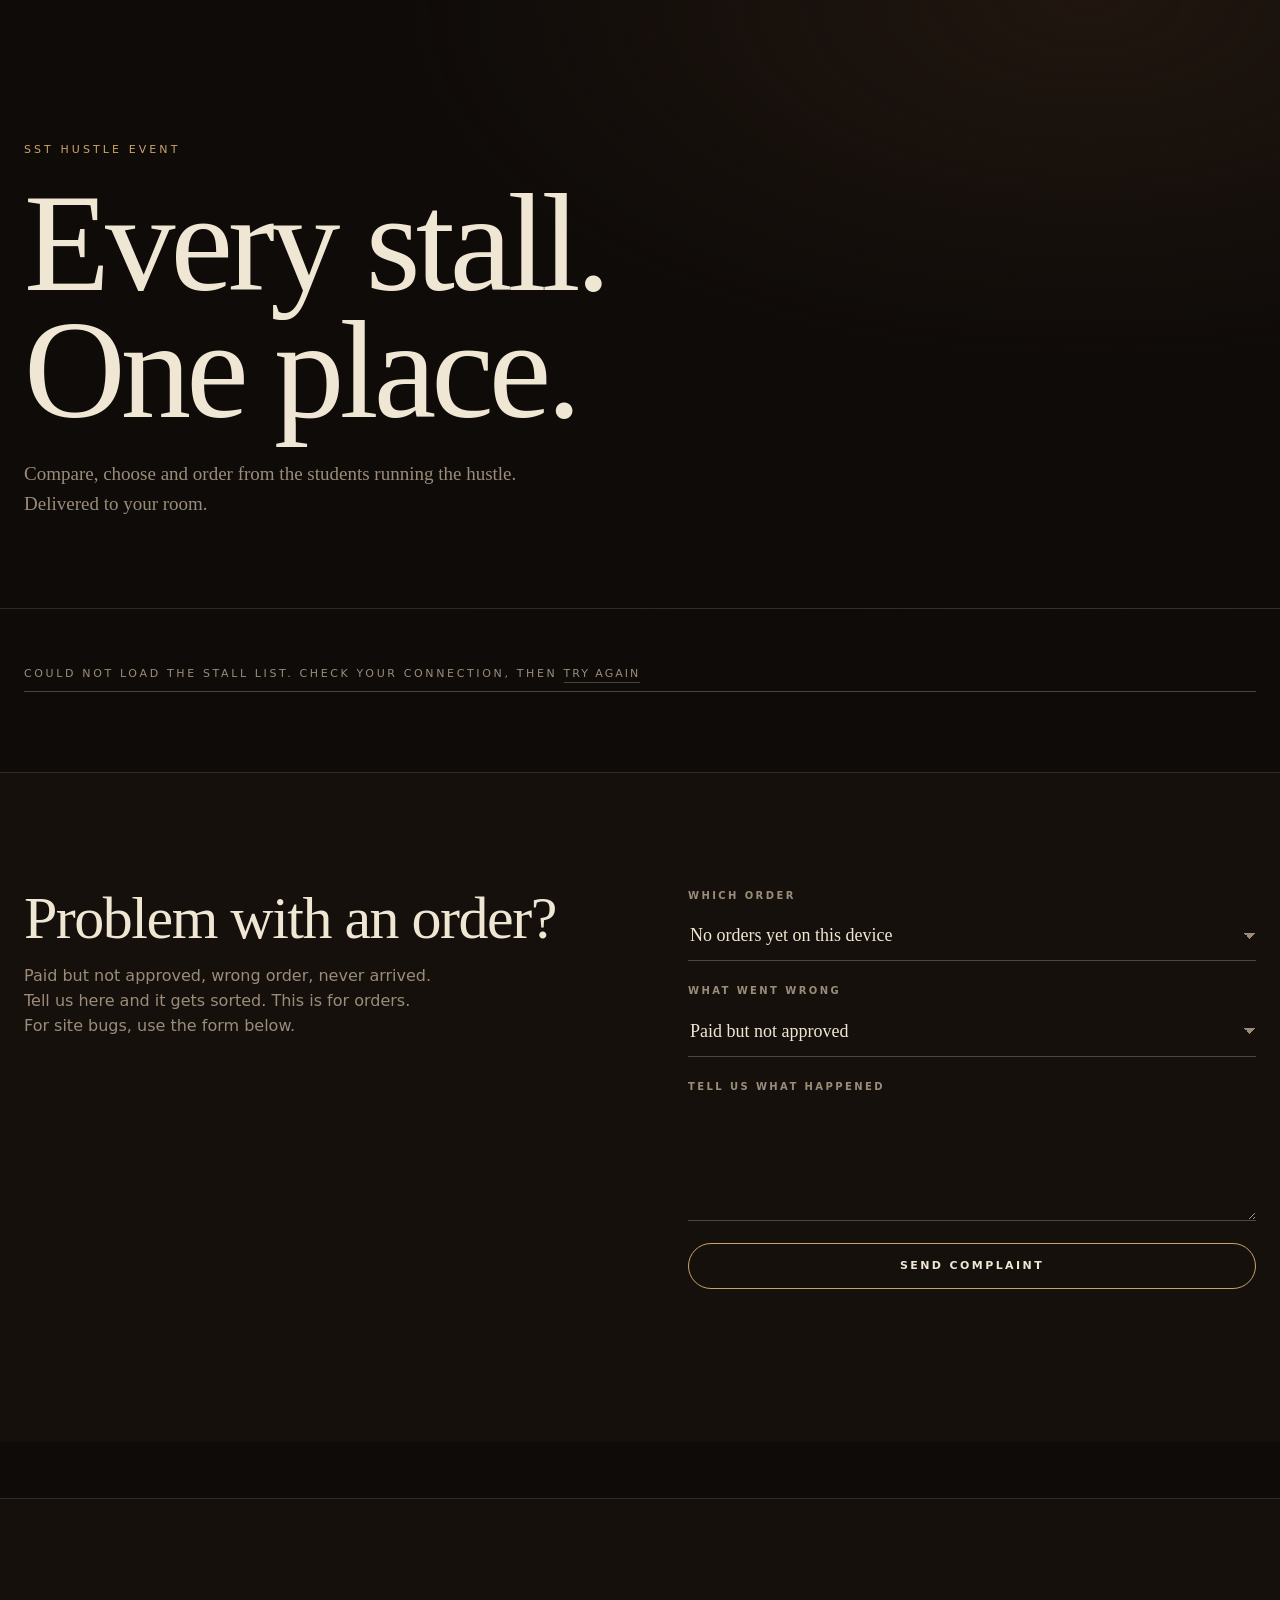
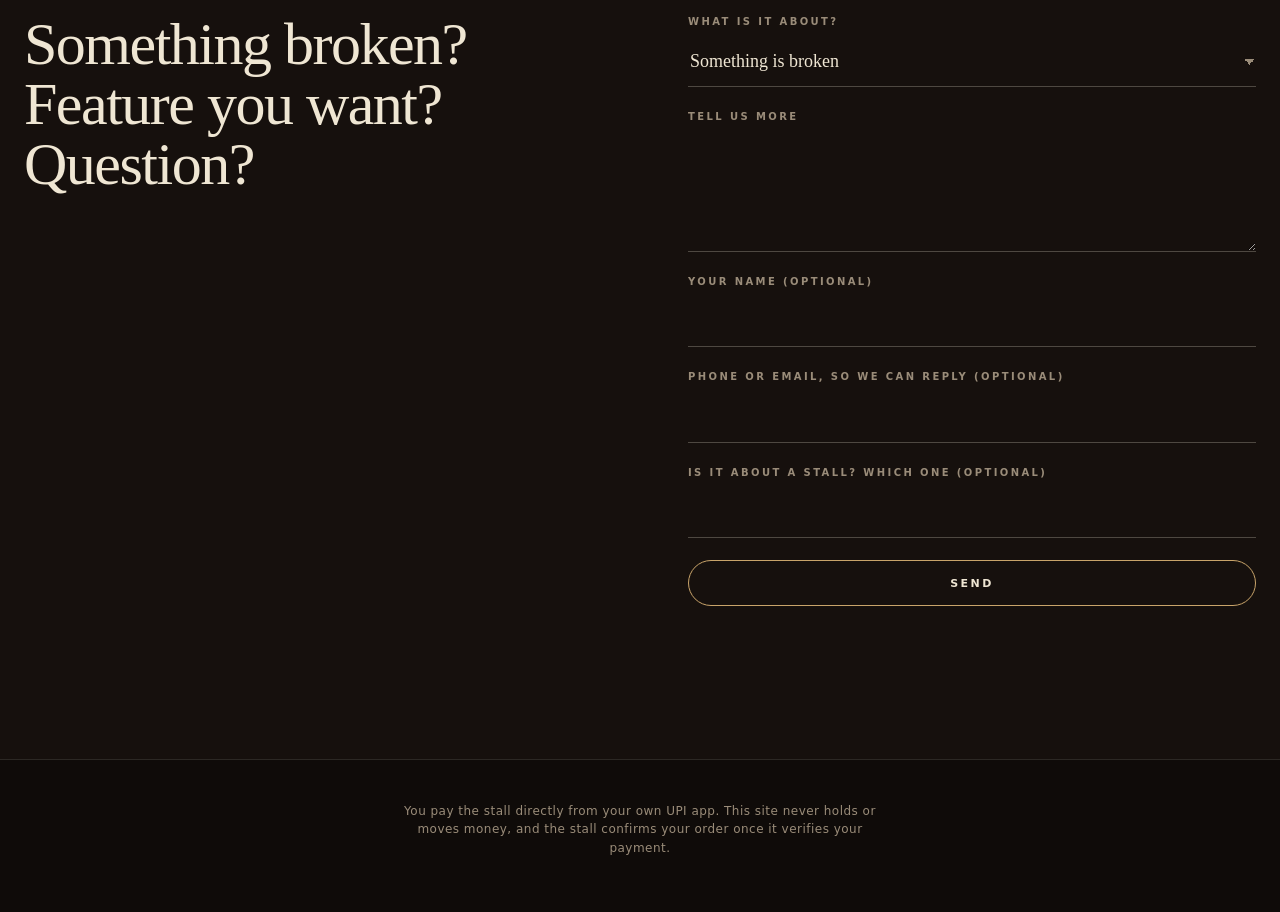
<file: index.html>
<!DOCTYPE html>
<html lang="en">
<head>
  <meta charset="UTF-8">
  <meta name="viewport" content="width=device-width, initial-scale=1.0">
  <meta http-equiv="Content-Security-Policy" content="default-src 'none'; script-src 'self'; style-src 'self'; img-src data:; connect-src 'self' https://script.google.com https://script.googleusercontent.com; base-uri 'none'; form-action 'self'">
  <meta name="color-scheme" content="dark">
  <meta name="theme-color" content="#15100e">
  <meta name="referrer" content="no-referrer">
  <meta name="robots" content="noindex, nofollow">
  <title>Hustle Market | Uniworld</title>
  <meta name="description" content="The SST hostel stall directory for Uniworld 1 and 2. Browse current listings and manage stall orders.">
  <link rel="canonical" href="https://hustle-market.vercel.app/">
  <meta property="og:title" content="Hustle Market | Uniworld">
  <meta property="og:description" content="The SST hostel stall directory for Uniworld 1 and 2.">
  <meta property="og:type" content="website">
  <meta property="og:url" content="https://hustle-market.vercel.app/">
  <link rel="preconnect" href="https://script.google.com">
  <link rel="preconnect" href="https://script.googleusercontent.com" crossorigin>
  <link rel="stylesheet" href="style.css">
</head>
<body>

  <p class="demo-banner" id="demo-banner" hidden>DEMO. Placeholder stalls and prices. Orders sent from here go nowhere.</p>

  <!-- Landing gate: customer or business -->
  <section class="gate" id="gate">
    <div class="gate-in">
      <p class="kicker">SST hustle event &middot; Uniworld 1 &amp; 2</p>
      <h1 class="gate-title">Hustle <em>Market</em></h1>
      <p class="lede">Who is this?</p>
      <p class="gate-note" id="gate-note" role="status">Loading the latest stalls...</p>
      <div class="gate-choices">
        <button class="gate-btn" id="gate-customer" type="button" disabled>
          <span class="gate-big">Customer</span>
          <span class="gate-small">Browse every stall and order to your room</span>
        </button>
        <button class="gate-btn" id="gate-business" type="button" disabled>
          <span class="gate-big">Business</span>
          <span class="gate-small">Sign in to see your live orders</span>
        </button>
      </div>
    </div>
  </section>

  <!-- Customer details: asked once, kept on this device -->
  <section class="gate identify" id="identify" hidden>
    <div class="gate-in">
      <p class="kicker">Before you browse</p>
      <h1 class="gate-title">Who's <em>ordering?</em></h1>
      <p class="lede">We keep these so stalls can confirm your order and reach you. A stall only sees them after it approves your payment.</p>
      <form id="identify-form" class="form identify-form" autocomplete="on" novalidate>
        <label class="field">Your name<input name="name" required maxlength="60" autocomplete="name" placeholder="First and last name"></label>
        <label class="field">Hostel<select name="hostel"></select></label>
        <label class="field">Room number<input name="room" required maxlength="12" autocomplete="off" placeholder="Like A-204"></label>
        <div id="identify-mobile"></div>
        <button class="order" type="submit">Continue</button>
        <p class="form-msg" id="identify-msg" aria-live="polite"></p>
        <button class="linkbtn back-link" id="identify-back" type="button">&larr; Back</button>
      </form>
    </div>
  </section>

  <div id="app" hidden>
    <header class="bar">
      <div class="wrap bar-in">
        <a class="brand" href="./">Hustle <em>Market</em></a>
        <div class="search-box">
          <label class="sr" for="search">Search items and stalls</label>
          <input id="search" type="search" placeholder="Search brownie, chai, lamp..." autocomplete="off" role="combobox" aria-expanded="false" aria-controls="suggest">
          <div class="suggest" id="suggest" role="listbox" hidden></div>
        </div>
        <div class="hostel" role="group" aria-label="Your hostel">
          <span class="sr">Deliver to</span>
          <div class="switch" id="hostel-toggle"></div>
        </div>
        <div class="acct" id="acct-customer">
          <button class="acct-btn" id="acct-btn" type="button" aria-haspopup="menu" aria-expanded="false"><span class="avatar" id="acct-avatar">?</span><span class="acct-name" id="acct-name">Account</span></button>
          <div class="menu" id="acct-menu" role="menu" hidden>
            <p class="menu-who" id="menu-who"></p>
            <button type="button" role="menuitem" id="menu-edit">Edit my details</button>
            <button type="button" role="menuitem" id="menu-tour">How it works</button>
            <button type="button" role="menuitem" id="menu-out" class="menu-danger">Sign out</button>
          </div>
        </div>
      </div>
      <nav class="cats" aria-label="Categories">
        <div class="wrap">
          <div class="chips" id="category-chips" role="group" aria-label="Categories"></div>
          <div class="chips sub" id="sub-chips" role="group" aria-label="Food types"></div>
        </div>
      </nav>
    </header>

    <div id="view-customer">
      <div class="wrap" id="order-notices" aria-live="polite"></div>
      <section class="hero">
        <div class="wrap hero-in">
          <div>
            <p class="kicker">SST hustle event</p>
            <h1>Every stall.<br>One place.</h1>
            <p class="lede">Compare, choose and order from the students running the hustle. Delivered to your room.</p>
          </div>
          <ul class="stats" id="stats" aria-label="At a glance"></ul>
        </div>
      </section>

      <div class="wrap shop">
        <main>
          <p class="count" id="count" aria-live="polite"></p>
          <div id="results" class="grid"></div>

          <section id="compare" class="compare" hidden>
            <button class="back" id="compare-back" type="button">&larr; All items</button>
            <h2 id="compare-title"></h2>
            <p class="compare-note" id="compare-note"></p>
            <div id="compare-body" class="grid"></div>
          </section>
        </main>
      </div>

      <div class="cmp-tray" id="cmp-tray" hidden>
        <span id="cmp-count"></span>
        <button class="linkbtn" id="cmp-clear" type="button">Clear</button>
        <a class="order" id="cmp-go" href="#compare">Compare</a>
      </div>

      <section class="help" id="complaint">
        <div class="wrap help-in">
          <div>
            <h2>Problem with an order?</h2>
            <p>Paid but not approved, wrong order, never arrived. Tell us here and it gets sorted. This is for orders. For site bugs, use the form below.</p>
          </div>
          <form id="complaint-form" class="form" autocomplete="off">
            <label>Which order<select name="orderId"></select></label>
            <label>What went wrong<select name="type"></select></label>
            <label>Tell us what happened<textarea name="message" rows="4" required maxlength="1000"></textarea></label>
            <button class="order" type="submit">Send complaint</button>
            <p class="form-msg" id="complaint-msg" aria-live="polite"></p>
          </form>
        </div>
      </section>

      <section class="help" id="help">
        <div class="wrap help-in">
          <div>
            <h2>Something broken? Feature you want? Question?</h2>
            <p id="support-note"></p>
          </div>
          <form id="bug-form" class="form" autocomplete="off">
            <label>What is it about?<select name="kind"><option>Something is broken</option><option>Feature idea</option><option>Question</option></select></label>
            <label>Tell us more<textarea name="message" rows="4" required maxlength="1000"></textarea></label>
            <label>Your name (optional)<input name="name" maxlength="60"></label>
            <label>Phone or email, so we can reply (optional)<input name="contact" maxlength="80"></label>
            <label>Is it about a stall? Which one (optional)<input name="stall" maxlength="80"></label>
            <button class="order" type="submit">Send</button>
            <p class="form-msg" id="bug-msg" aria-live="polite"></p>
          </form>
        </div>
      </section>

      <footer class="foot">
        <p>You pay the stall directly from your own UPI app. This site never holds or moves money, and the stall confirms your order once it verifies your payment.</p>
        <p id="stock-note"></p>
      </footer>
    </div>

    <!-- Business view: login + live dashboard -->
    <div id="view-business" hidden>
      <header class="bar dash-bar">
        <div class="wrap bar-in">
          <a class="brand" href="./">Hustle <em>Market</em></a>
          <span class="bar-tag">Stall dashboard</span>
          <div class="acct" id="acct-business">
            <button class="acct-btn" id="bacct-btn" type="button" aria-haspopup="menu" aria-expanded="false"><span class="avatar" id="bacct-avatar">S</span><span class="acct-name" id="bacct-name">Stall</span></button>
            <div class="menu" id="bacct-menu" role="menu" hidden>
              <p class="menu-who" id="bmenu-who"></p>
              <button type="button" role="menuitem" id="bmenu-settings">Payment and delivery details</button>
              <button type="button" role="menuitem" id="to-customer">Customer view</button>
              <button type="button" role="menuitem" id="signout" class="menu-danger">Sign out</button>
            </div>
          </div>
        </div>
      </header>
      <section class="dash-head wrap">
        <p class="kicker" id="dash-kicker">Stall dashboard</p>
        <h1 class="dash-title" id="stall-name">Stall login</h1>
        <p class="tagline" id="status-line"></p>
      </section>
      <section class="login wrap" id="login" hidden>
        <form id="login-form" class="form" autocomplete="off">
          <label>Business name<input name="login" required maxlength="60" autocapitalize="off"></label>
          <label>Access code<input name="code" required maxlength="30" autocapitalize="characters" spellcheck="false"></label>
          <button class="order" type="submit">Open dashboard</button>
          <p class="form-msg" id="login-msg" aria-live="polite"></p>
          <p class="signup-cta">New stall? <button class="linkbtn" type="button" id="to-signup">Sign up</button></p>
        </form>
      </section>
      <section class="login wrap" id="signup" hidden>
        <form id="signup-form" class="form" autocomplete="off" novalidate>
          <p class="kicker">New stall</p>
          <h2 class="setup-title">Sign up your stall</h2>
          <p class="dash-p">Pick your stall name. You get a private access code next, then a short setup with your team details.</p>
          <label class="field">Business name<input name="name" required maxlength="40" autocomplete="off" placeholder="e.g. Chai Corner"></label>
          <input name="website" class="hp" tabindex="-1" autocomplete="off" aria-hidden="true">
          <button class="order" type="submit" id="signup-submit">Create my stall</button>
          <button class="linkbtn back-link" type="button" id="signup-back">I already have a code</button>
          <p class="form-msg" id="signup-msg" aria-live="polite"></p>
        </form>
        <div class="form signup-done" id="signup-done" hidden>
          <p class="kicker">Your access code</p>
          <h2 class="setup-title" id="signup-done-name"></h2>
          <p class="pay-id"><span id="signup-code"></span> <button class="linkbtn" type="button" id="signup-copy">Copy</button></p>
          <p class="dash-p">Save this code now. It is shown only once and it is your key to the dashboard. Do not share it.</p>
          <button class="order" type="button" id="signup-go">Continue to setup</button>
        </div>
      </section>
      <section class="login wrap" id="setup" hidden>
        <form id="setup-form" class="form setup-form" autocomplete="off" novalidate>
          <p class="kicker" id="setup-kicker">Set up your stall</p>
          <h2 class="setup-title" id="setup-title">A few details before you start</h2>
          <p class="dash-p" id="setup-lede">Customers pay you directly. Your UPI ID makes the payment QR code at checkout. Nothing here is shown publicly except your stall name, the hostels you deliver to, and your items.</p>
          <label class="field">Owner name<input name="owner" required maxlength="60" autocomplete="off" placeholder="Who runs this stall"></label>
          <label class="field">Category<select name="category" required><option value="">Choose one</option><option>Food</option><option>Drinks</option><option>Accessories</option><option>Other</option></select></label>
          <label class="field">Full item list<textarea name="itemList" required rows="5" maxlength="2000" placeholder="One item per line, with price and pack size. e.g. Brownie box (4 pieces) - 120"></textarea><small class="help-line">Everything you want to sell. After setup, add each item in the Menu tab of your dashboard so customers can order it.</small></label>
          <label class="field">Contact number<input name="ownerMobile" required inputmode="numeric" maxlength="10" autocomplete="off" placeholder="10-digit number"><small class="help-line">If an order is cancelled, customers are shown this number so they can sort it out with you.</small></label>
          <label class="field">Owner email<input name="ownerEmail" type="email" required maxlength="120" autocapitalize="off" autocomplete="off" placeholder="name@gmail.com"></label>
          <fieldset class="field"><legend>The rest of your team (4 more people)</legend><p class="help-line">A stall is a team of 5. Each person needs their own mobile and email. One team, one stall: anyone already on another stall cannot be added.</p><div id="setup-team"></div></fieldset>
          <label class="field">UPI ID<input name="upi" required maxlength="100" autocapitalize="off" spellcheck="false" autocomplete="off" placeholder="name@bank"><small class="help-line">Customers pay this ID directly. Check it twice: a typo sends their money to someone else.</small></label>
          <label class="field">Type the UPI ID again<input name="upi2" required maxlength="100" autocapitalize="off" spellcheck="false" autocomplete="off" placeholder="name@bank"></label>
          <fieldset class="field"><legend>Which hostels do you deliver to?</legend><div class="check-row" id="setup-hostels"></div></fieldset>
          <label class="field">Do you offer free delivery?<select name="delivery" required><option value="">Choose one</option><option>Yes, on all items</option><option>No, delivery is paid</option><option>Only on some items (say which in the item list)</option></select></label>
          <label class="field">Extra fields you want customers to fill when ordering (optional)<textarea name="extraFields" rows="2" maxlength="500" placeholder="e.g. flavour, size, message on the cake"></textarea></label>
          <label class="field">Anything else we should know? (optional)<textarea name="notes" rows="2" maxlength="500"></textarea></label>
          <label class="field">Most one customer can order at once<select name="maxQty" id="setup-max"></select></label>
          <button class="order" type="submit" id="setup-submit">Save and open dashboard</button>
          <button class="linkbtn back-link" type="button" id="setup-cancel" hidden>Cancel</button>
          <p class="form-msg" id="setup-msg" aria-live="polite"></p>
        </form>
      </section>
      <div id="ext" class="wrap" hidden></div>
      <section class="login wrap" id="pending" hidden>
        <div class="form setup-form pending-box">
          <p class="kicker">Almost live</p>
          <h2 class="setup-title" id="pending-title">Your stall is set up</h2>
          <p class="dash-p" id="pending-lede">Your stall goes live as soon as the listing fee is confirmed. Customers cannot see it until then.</p>
          <div id="pending-pay"></div>
          <button class="linkbtn back-link" type="button" id="pending-refresh">I have paid, check again</button>
          <p class="form-msg" id="pending-msg" aria-live="polite"></p>
        </div>
      </section>
      <main id="board" class="wrap" hidden>
        <div class="tabs" id="stabs" role="tablist"></div>
        <div class="tabp" id="p-overview"></div>
        <div class="tabp" id="p-orders" hidden>
          <label class="osearch"><span class="sr">Search orders</span><input id="osearch" type="search" placeholder="Search by order number, item, name or hostel" maxlength="60" autocomplete="off"></label>
          <p class="count" id="new-count" aria-live="polite"></p>
          <div id="orders"></div>
        </div>
        <div class="tabp" id="p-menu" hidden>
          <header class="osec-head"><div class="osec-t"><h2 class="osec-title">Your menu</h2><p class="osec-sub" id="stock-help"></p></div><span class="osec-count" id="menu-count">0</span></header>
          <div class="menu-tools"><button class="order off quiet" type="button" id="all-out">Mark everything sold out</button><button class="order off quiet" type="button" id="all-in">Put everything back in stock</button></div>
          <div id="items"></div>
          <h2 class="dash-h">Add an item</h2>
          <p class="dash-p">New items start as sold out. Switch one on when it is ready, and it appears on the site within about a minute.</p>
          <form id="add-form" class="form add-form" autocomplete="off">
            <label>Item name<input name="name" required maxlength="80"></label>
            <label>Price in rupees<input name="price" required inputmode="numeric" maxlength="5" placeholder="e.g. 120"></label>
            <label>Category<select name="category"></select></label>
            <label>Type (optional)<input name="sub" maxlength="40" placeholder="e.g. Brownies"></label>
            <label>Pack size (optional)<input name="packLabel" maxlength="40" placeholder="e.g. 4 pieces"></label>
            <button class="order" type="submit">Add to menu</button>
            <p class="form-msg" id="add-msg" aria-live="polite"></p>
          </form>
        </div>
        <div class="tabp" id="p-settings" hidden></div>
        <div class="tabp" id="p-support" hidden>
          <h2 class="dash-h first">How it works</h2>
          <ol class="steps"><li>A customer orders and pays your UPI ID directly. The site never touches the money.</li><li>The order shows under Awaiting payment check. Check your UPI app for the payment.</li><li>Approve it to see the customer's name, room and number. Make it, deliver it, mark it delivered.</li><li>Fake or unpaid? Tap Not received or Flag fake.</li></ol>
          <section class="dash-complaint" id="stall-complaint">
            <h2 class="dash-h">Problem with an order?</h2>
            <p class="dash-p">Customer unreachable, suspected fake order, payment trouble. It is sent to the site team and handled. Site bugs go in the help form in the customer view.</p>
            <form id="stall-complaint-form" class="form" autocomplete="off">
              <label>Which order<select name="orderId"></select></label>
              <label>What went wrong<select name="type"></select></label>
              <label>Tell us what happened<textarea name="message" rows="4" required maxlength="1000"></textarea></label>
              <button class="order" type="submit">Send</button>
              <p class="form-msg" id="stall-complaint-msg" aria-live="polite"></p>
            </form>
          </section>
        </div>
      </main>
      <footer class="foot">
        <p>Keep this page open. It refreshes every 15 seconds and plays a sound when a new order arrives (tap the page once to allow sound). Your access code is for your stall only. Do not share it.</p>
        <p>Problem? Use the help form in the customer view.</p>
      </footer>
    </div>
  </div>

  <div class="sheet" id="sheet" hidden>
    <div class="sheet-body" role="dialog" aria-modal="true" aria-labelledby="sheet-title">
      <button class="close" id="sheet-close" type="button" aria-label="Close">Close</button>
      <h2 id="sheet-title"></h2>
      <p class="sheet-sub" id="sheet-sub"></p>
      <form id="order-form" class="form" autocomplete="off"></form>
    </div>
  </div>

  <script src="qr.js"></script>
  <script src="app.js"></script>
  <script src="dash.js"></script>
</body>
</html>
</file>
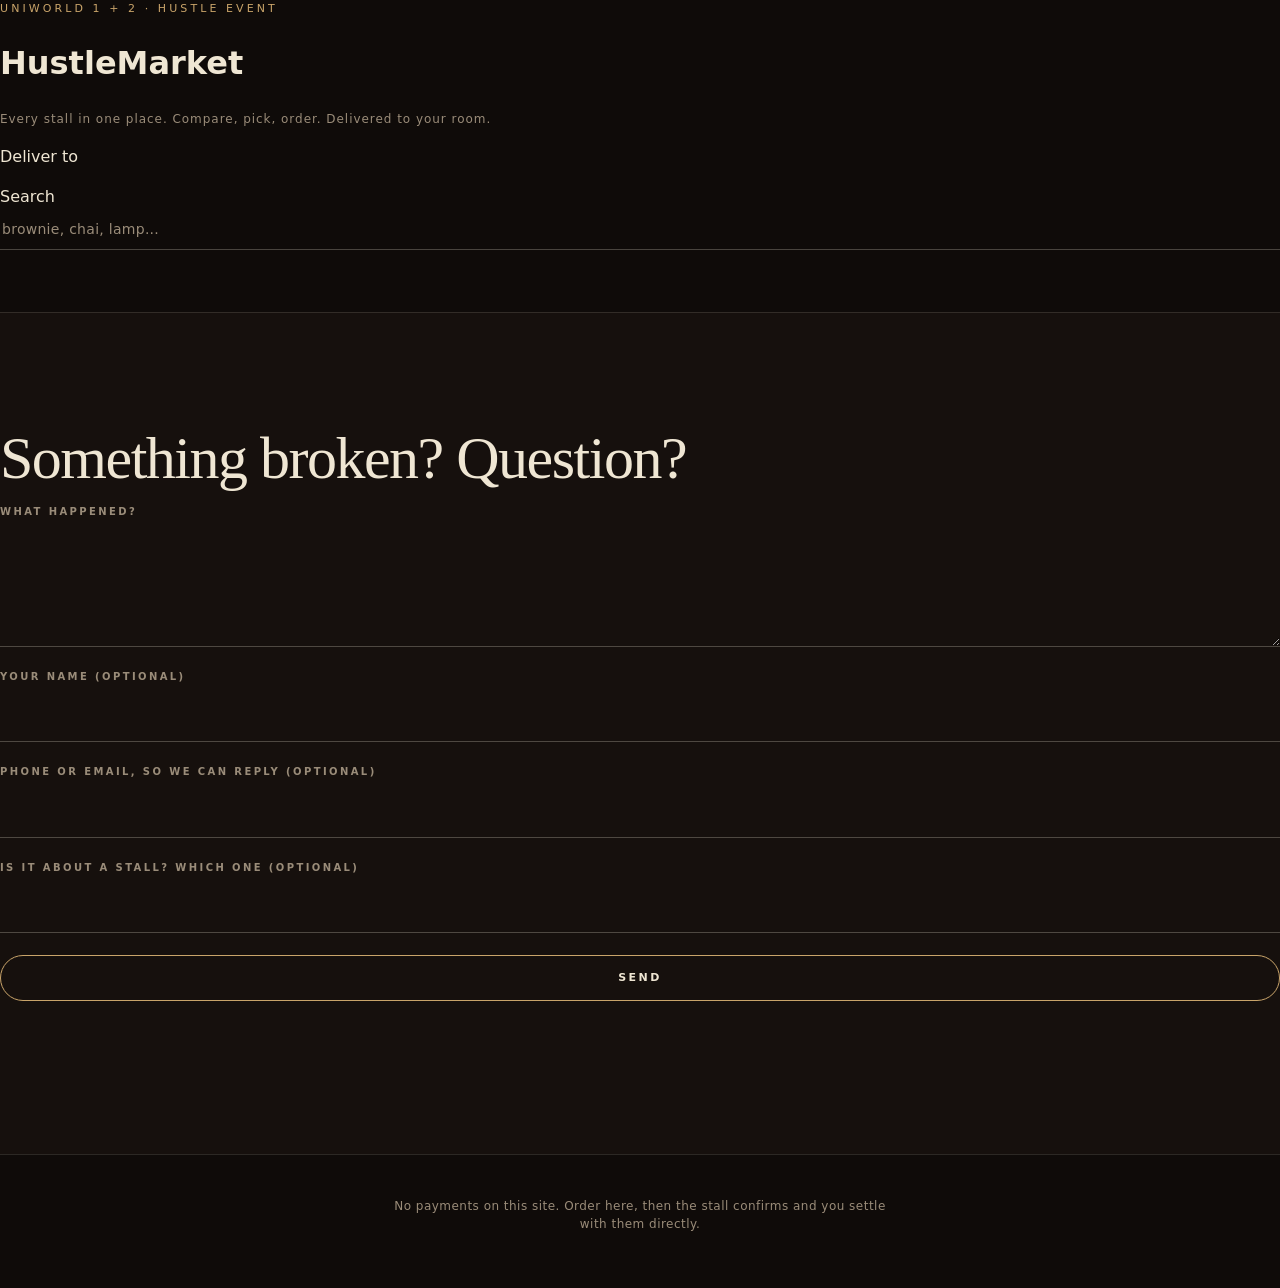
<file: 1-index.html>
<!DOCTYPE html>
<html lang="en">
<head>
  <meta charset="UTF-8">
  <meta name="viewport" content="width=device-width, initial-scale=1.0">
  <meta http-equiv="Content-Security-Policy" content="default-src 'none'; script-src 'self'; style-src 'self'; connect-src 'self' https://script.google.com https://script.googleusercontent.com; base-uri 'none'; form-action 'self'">
  <meta name="referrer" content="no-referrer">
  <meta name="robots" content="noindex">
  <title>Hustle Market | Uniworld</title>
  <link rel="stylesheet" href="style.css">
</head>
<body>

  <p class="demo-banner" id="demo-banner" hidden>DEMO. Placeholder stalls and prices. Orders sent from here go nowhere.</p>

  <header class="top">
    <p class="kicker">Uniworld 1 + 2 &middot; hustle event</p>
    <h1 class="wordmark"><span>Hustle</span><span>Market</span></h1>
    <p class="tagline">Every stall in one place. Compare, pick, order. Delivered to your room.</p>
  </header>

  <section class="controls" aria-label="Filters">
    <div class="hostel" role="group" aria-label="Your hostel">
      <p class="small-label">Deliver to</p>
      <div class="toggle" id="hostel-toggle"></div>
    </div>
    <label class="small-label" for="search">Search</label>
    <input id="search" type="search" placeholder="brownie, chai, lamp..." autocomplete="off">
    <div class="chips" id="category-chips" role="group" aria-label="Categories"></div>
    <div class="chips sub" id="sub-chips" role="group" aria-label="Food types"></div>
  </section>

  <main>
    <p class="count" id="count" aria-live="polite"></p>
    <div id="results"></div>

    <section id="compare" class="compare" hidden>
      <button class="back" id="compare-back" type="button">&larr; Back</button>
      <h2 id="compare-title"></h2>
      <p class="compare-note" id="compare-note"></p>
      <div id="compare-body"></div>
    </section>
  </main>

  <section class="help" id="help">
    <h2>Something broken? Question?</h2>
    <p id="support-note"></p>
    <form id="bug-form" class="form" autocomplete="off">
      <label>What happened?<textarea name="message" rows="4" required maxlength="1000"></textarea></label>
      <label>Your name (optional)<input name="name" maxlength="60"></label>
      <label>Phone or email, so we can reply (optional)<input name="contact" maxlength="80"></label>
      <label>Is it about a stall? Which one (optional)<input name="stall" maxlength="80"></label>
      <button class="order" type="submit">Send</button>
      <p class="form-msg" id="bug-msg" aria-live="polite"></p>
    </form>
  </section>

  <footer class="foot">
    <p>No payments on this site. Order here, then the stall confirms and you settle with them directly.</p>
    <p id="stock-note"></p>
  </footer>

  <div class="sheet" id="sheet" hidden>
    <div class="sheet-body" role="dialog" aria-modal="true" aria-labelledby="sheet-title">
      <button class="close" id="sheet-close" type="button" aria-label="Close">Close</button>
      <h2 id="sheet-title"></h2>
      <p class="sheet-sub" id="sheet-sub"></p>
      <form id="order-form" class="form" autocomplete="off"></form>
    </div>
  </div>

  <script src="app.js"></script>
</body>
</html>
</file>
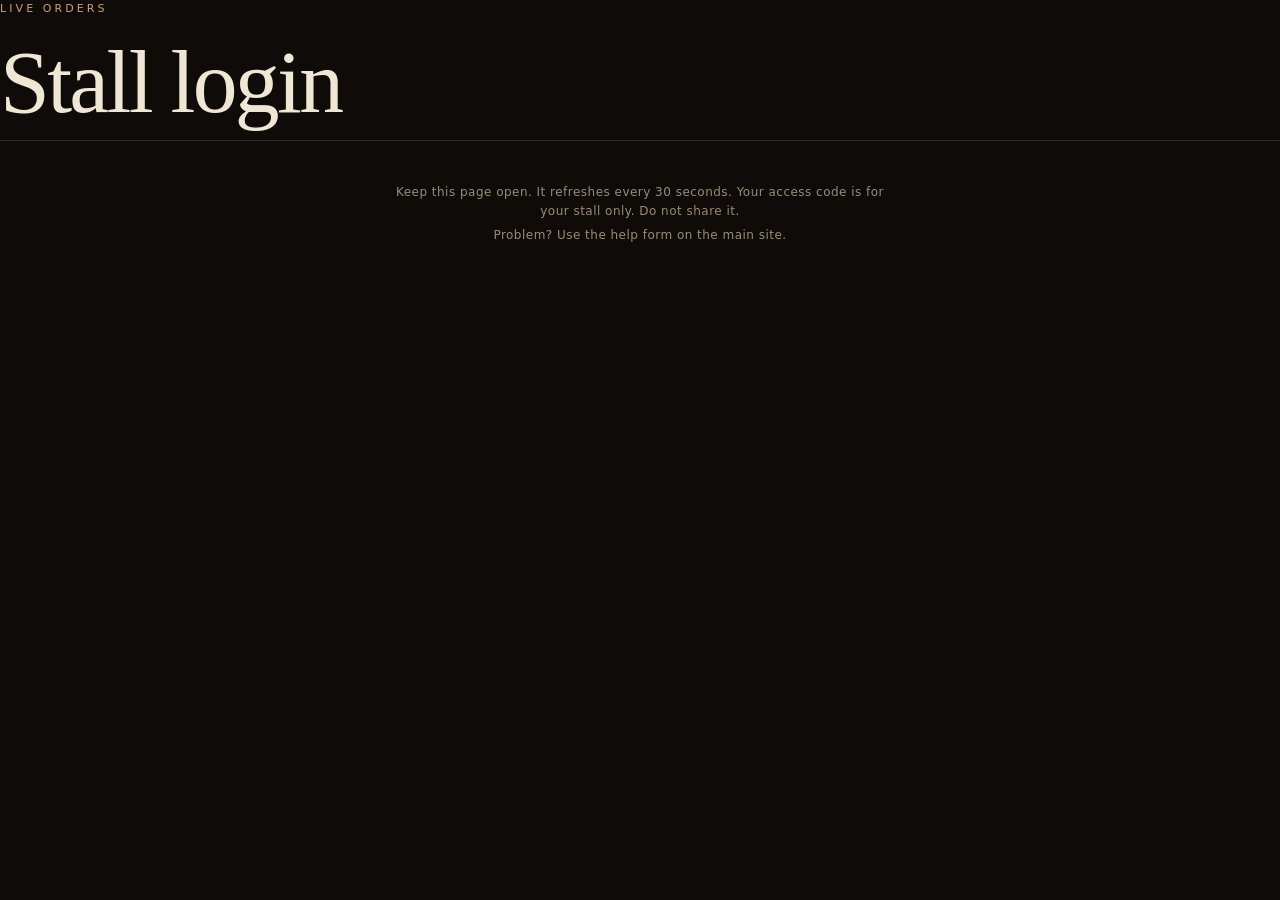
<file: 5-stall.html>
<!DOCTYPE html>
<html lang="en">
<head>
  <meta charset="UTF-8">
  <meta name="viewport" content="width=device-width, initial-scale=1.0">
  <meta http-equiv="Content-Security-Policy" content="default-src 'none'; script-src 'self'; style-src 'self'; connect-src 'self' https://script.google.com https://script.googleusercontent.com; base-uri 'none'; form-action 'self'">
  <meta name="referrer" content="no-referrer">
  <meta name="robots" content="noindex, nofollow">
  <title>Stall orders</title>
  <link rel="stylesheet" href="style.css">
</head>
<body class="dash">
  <p class="demo-banner" id="demo-banner" hidden>DEMO. Orders here come from this browser only.</p>
  <header class="top dash-top">
    <p class="kicker">Live orders</p>
    <h1 class="dash-title" id="stall-name">Stall login</h1>
    <p class="tagline" id="status-line"></p>
    <button class="close signout" id="signout" type="button" hidden>Sign out</button>
  </header>
  <section class="login" id="login" hidden>
    <form id="login-form" class="form" autocomplete="off">
      <label>Stall name<input name="login" required maxlength="60" autocapitalize="off"></label>
      <label>Access code<input name="code" required maxlength="30" autocapitalize="characters" spellcheck="false"></label>
      <button class="order" type="submit">Open dashboard</button>
      <p class="form-msg" id="login-msg" aria-live="polite"></p>
    </form>
  </section>
  <main id="board" hidden>
    <p class="count" id="new-count" aria-live="polite"></p>
    <div id="orders"></div>
    <h2 class="dash-h">Your items</h2>
    <p class="dash-p" id="stock-help"></p>
    <div id="items"></div>
  </main>
  <footer class="foot">
    <p>Keep this page open. It refreshes every 30 seconds. Your access code is for your stall only. Do not share it.</p>
    <p>Problem? Use the help form on the main site.</p>
  </footer>
  <script src="dash.js"></script>
</body>
</html>
</file>
<file: style.css>
/* Hustle Market. Espresso, cream, brass. Editorial serif, hairlines, restraint. No images, no web fonts. */
:root {
  color-scheme: dark;
  --bg: #0f0b09;
  --paper: #16100d;
  --raise: #1d1612;
  --ink: #efe6d3;
  --muted: #9a8c79;
  --line: rgba(239, 230, 211, .13);
  --line-2: rgba(239, 230, 211, .26);
  --brass: #c9a46a;
  --brass-d: #a8844c;
  --ok: #8fb08a;
  --bad: #d68a78;
  --display: "Bodoni 72", Didot, "Bodoni MT", "Iowan Old Style", "Palatino Linotype", Palatino, Georgia, serif;
  --serif: "Iowan Old Style", "Palatino Linotype", Palatino, "Book Antiqua", Georgia, serif;
  --sans: system-ui, -apple-system, "Segoe UI", Helvetica, Arial, sans-serif;
  --ease: cubic-bezier(.2, .7, .2, 1);
  --grain: url("data:image/svg+xml;utf8,<svg xmlns='http://www.w3.org/2000/svg' width='160' height='160'><filter id='n'><feTurbulence type='fractalNoise' baseFrequency='.9' numOctaves='2' stitchTiles='stitch'/><feColorMatrix values='0 0 0 0 0  0 0 0 0 0  0 0 0 0 0  0 0 0 .5 0'/></filter><rect width='100%' height='100%' filter='url(%23n)' opacity='.16'/></svg>");
}
* { box-sizing: border-box; }
html { scroll-behavior: smooth; }
body { margin: 0; background: var(--bg); color: var(--ink); font: 16px/1.55 var(--sans); -webkit-font-smoothing: antialiased; text-rendering: optimizeLegibility; }
button, input, select, textarea { font: inherit; color: inherit; }
button { cursor: pointer; }
[hidden] { display: none !important; }
a { color: inherit; }
::selection { background: var(--brass); color: #15100e; }
.sr { position: absolute; width: 1px; height: 1px; overflow: hidden; clip: rect(0 0 0 0); white-space: nowrap; }
.wrap { width: 100%; max-width: 1280px; margin: 0 auto; padding: 0 24px; }
:focus-visible { outline: 1px solid var(--brass); outline-offset: 3px; }

/* ----- type atoms ----- */
.kicker { margin: 0 0 22px; font-size: 11px; letter-spacing: .28em; text-transform: uppercase; color: var(--brass); }
.lede { margin: 26px 0 0; max-width: 28em; font: 400 19px/1.55 var(--serif); color: var(--muted); }
em { font-style: italic; }

/* ----- buttons ----- */
.order {
  display: inline-flex; align-items: center; justify-content: center; gap: 10px;
  min-height: 46px; padding: 0 26px; border: 1px solid var(--brass); border-radius: 999px;
  background: transparent; color: var(--ink); text-decoration: none;
  font-size: 11px; font-weight: 600; letter-spacing: .22em; text-transform: uppercase;
  transition: background .35s var(--ease), color .35s var(--ease), border-color .35s var(--ease);
}
.order:hover:not(:disabled) { background: var(--brass); color: #15100e; }
.order:disabled { opacity: .5; cursor: default; }
.order.off { border-color: var(--line-2); color: var(--muted); }
.order.off:hover:not(:disabled) { background: transparent; border-color: var(--ink); color: var(--ink); }
.order.quiet { min-height: 40px; padding: 0 18px; }
.linkbtn { background: none; border: 0; padding: 4px 0; font-size: 11px; letter-spacing: .2em; text-transform: uppercase; color: var(--muted); border-bottom: 1px solid var(--line-2); transition: color .25s, border-color .25s; }
.linkbtn:hover { color: var(--brass); border-color: var(--brass); }
.close { min-height: 40px; padding: 0 18px; border: 1px solid var(--line-2); border-radius: 999px; background: transparent; font-size: 11px; letter-spacing: .2em; text-transform: uppercase; color: var(--muted); }
.close:hover { color: var(--ink); border-color: var(--ink); }
.back-link { margin-top: 18px; justify-self: center; width: max-content; }

/* ----- gate ----- */
.gate { min-height: 100vh; min-height: 100svh; display: flex; align-items: center; justify-content: center; text-align: center; padding: 56px 24px; background: radial-gradient(120% 80% at 50% 0%, #1f1511 0%, var(--bg) 62%), var(--bg); position: relative; }
.gate::after { content: ""; position: absolute; inset: 0; background-image: var(--grain); opacity: .5; pointer-events: none; mix-blend-mode: overlay; }
.gate-in { position: relative; z-index: 1; width: 100%; max-width: 920px; animation: rise .9s var(--ease) both; }
.gate-title { margin: 0; font: 400 clamp(64px, 14.5vw, 168px)/.88 var(--display); letter-spacing: -.035em; }
.gate-title em { display: block; color: var(--brass); font-style: italic; letter-spacing: -.02em; }
.gate .lede { margin: 30px auto 0; text-align: center; }
.gate-choices { display: flex; flex-direction: column; gap: 0; margin: 52px auto 0; max-width: 520px; border-top: 1px solid var(--line-2); }
.gate-btn { display: flex; align-items: baseline; justify-content: space-between; gap: 18px; width: 100%; padding: 26px 4px; background: none; border: 0; border-bottom: 1px solid var(--line-2); text-align: left; transition: padding .45s var(--ease), color .3s; }
.gate-btn:hover:not(:disabled) { padding-left: 16px; color: var(--brass); }
.gate-btn:disabled { opacity: .45; cursor: wait; }
.gate-big { font: 400 34px/1 var(--display); letter-spacing: -.01em; }
.gate-small { font-size: 12px; letter-spacing: .06em; color: var(--muted); text-align: right; }
.identify .gate-in { max-width: 520px; }
.identify .gate-title { font-size: clamp(48px, 10vw, 92px); }
.identify .lede { font-size: 17px; }
.identify-form { margin-top: 40px; text-align: left; }
@keyframes rise { from { opacity: 0; transform: translateY(18px); } to { opacity: 1; transform: none; } }
body.is-gate { background: var(--bg); }

.demo-banner { margin: 0; padding: 9px 20px; background: var(--brass); color: #15100e; font-size: 11px; font-weight: 600; letter-spacing: .2em; text-transform: uppercase; text-align: center; }

/* ----- top bar ----- */
.bar { position: sticky; top: 0; z-index: 20; background: rgba(15, 11, 9, .88); -webkit-backdrop-filter: blur(14px); backdrop-filter: blur(14px); border-bottom: 1px solid var(--line); }
.bar-in { display: flex; align-items: center; gap: 22px; min-height: 68px; }
.brand { font: 400 25px/1 var(--display); letter-spacing: -.01em; text-decoration: none; white-space: nowrap; }
.brand em { color: var(--brass); }
.bar-tag { margin-right: auto; padding-left: 18px; border-left: 1px solid var(--line-2); font-size: 11px; letter-spacing: .24em; text-transform: uppercase; color: var(--muted); }
.search-box { position: relative; flex: 1; max-width: 360px; margin-left: auto; }
input[type="search"] { width: 100%; min-height: 40px; padding: 8px 2px; border: 0; border-bottom: 1px solid var(--line-2); border-radius: 0; background: transparent; font-size: 14px; letter-spacing: .02em; transition: border-color .3s; }
input[type="search"]::placeholder { color: var(--muted); }
input[type="search"]:focus { outline: 0; border-color: var(--brass); }

/* hostel switch */
.switch { position: relative; display: inline-grid; grid-template-columns: repeat(var(--n, 2), 1fr); border: 1px solid var(--line-2); border-radius: 999px; padding: 3px; }
.switch .thumb { position: absolute; top: 3px; bottom: 3px; left: 3px; width: calc((100% - 6px) / var(--n, 2)); border-radius: 999px; background: var(--ink); transform: translateX(calc(var(--i, 0) * 100%)); transition: transform .45s var(--ease); }
.switch-btn { position: relative; z-index: 1; min-height: 34px; padding: 0 16px; border: 0; background: none; font-size: 11px; font-weight: 600; letter-spacing: .16em; text-transform: uppercase; color: var(--muted); white-space: nowrap; transition: color .3s; }
.switch-btn.on { color: #15100e; }

/* account menu */
.acct { position: relative; }
.acct-btn { display: flex; align-items: center; gap: 10px; min-height: 40px; padding: 0 14px 0 4px; border: 1px solid var(--line-2); border-radius: 999px; background: transparent; transition: border-color .3s; }
.acct-btn:hover, .acct-btn[aria-expanded="true"] { border-color: var(--brass); }
.avatar { display: inline-flex; align-items: center; justify-content: center; width: 32px; height: 32px; border-radius: 50%; background: var(--brass); color: #15100e; font: 400 16px/1 var(--display); }
.acct-name { max-width: 110px; overflow: hidden; text-overflow: ellipsis; white-space: nowrap; font-size: 13px; letter-spacing: .02em; }
.menu { position: absolute; right: 0; top: calc(100% + 10px); z-index: 40; min-width: 240px; padding: 8px; background: var(--raise); border: 1px solid var(--line-2); border-radius: 14px; box-shadow: 0 24px 60px rgba(0, 0, 0, .55); animation: rise .25s var(--ease) both; }
.menu-who { margin: 0; padding: 10px 12px 12px; border-bottom: 1px solid var(--line); font-size: 12px; letter-spacing: .04em; color: var(--muted); }
.menu button { display: block; width: 100%; padding: 12px; border: 0; border-radius: 8px; background: none; text-align: left; font-size: 14px; transition: background .2s; }
.menu button:hover { background: rgba(239, 230, 211, .07); }
.menu .menu-danger { color: var(--bad); }

/* category chips */
.cats { border-top: 1px solid var(--line); }
.cats .wrap { padding-top: 14px; padding-bottom: 14px; }
.chips { display: flex; flex-wrap: wrap; gap: 4px 6px; }
.chips.sub { margin-top: 6px; }
.chip { min-height: 34px; padding: 0 16px; border: 0; border-radius: 999px; background: none; font-size: 11px; font-weight: 600; letter-spacing: .2em; text-transform: uppercase; color: var(--muted); transition: color .25s, background .25s; }
.chip:hover { color: var(--ink); }
.chip.on { color: #15100e; background: var(--ink); }
.chip.sub-chip { font-size: 10px; letter-spacing: .16em; }
.chip.sub-chip.on { background: transparent; color: var(--brass); box-shadow: inset 0 -1px 0 var(--brass); border-radius: 0; }

/* ----- hero ----- */
.hero { position: relative; padding: clamp(64px, 11vw, 150px) 0 clamp(48px, 7vw, 96px); border-bottom: 1px solid var(--line); background: radial-gradient(90% 100% at 85% 0, #20160f 0, transparent 60%); }
.hero::after { content: ""; position: absolute; inset: 0; background-image: var(--grain); opacity: .45; mix-blend-mode: overlay; pointer-events: none; }
.hero-in { position: relative; z-index: 1; display: grid; gap: 56px; }
.hero h1 { margin: 0; font: 400 clamp(52px, 11vw, 148px)/.9 var(--display); letter-spacing: -.035em; }
ul.stats { display: flex; gap: clamp(28px, 6vw, 80px); margin: 0; padding: 22px 0 0; list-style: none; border-top: 1px solid var(--line-2); }
ul.stats li { display: flex; flex-direction: column; gap: 4px; }
ul.stats b { font: 400 clamp(32px, 4vw, 52px)/1 var(--display); letter-spacing: -.02em; }
ul.stats span { font-size: 10px; letter-spacing: .26em; text-transform: uppercase; color: var(--muted); }

/* ----- listing: an editorial menu, not boxes ----- */
.shop { padding-top: 28px; padding-bottom: 24px; }
.count { margin: 28px 0 8px; font-size: 11px; letter-spacing: .24em; text-transform: uppercase; color: var(--muted); }
.grid { display: block; counter-reset: row; border-top: 1px solid var(--line-2); }
.grid > .card { counter-increment: row; position: relative; display: grid; grid-template-columns: 64px minmax(0, 1fr) auto; grid-template-areas: "n head head" ". stall act" ". facts act"; column-gap: 20px; align-items: baseline; padding: 30px 0 28px; border: 0; border-bottom: 1px solid var(--line); border-radius: 0; background: none; transition: padding .5s var(--ease); }
.grid > .card::before { content: counter(row, decimal-leading-zero); grid-area: n; font: italic 400 15px/1 var(--display); color: var(--brass); letter-spacing: .06em; }
.grid > .card:hover { padding-left: 14px; }
.grid > .card .plate { display: none; }
.card-head { grid-area: head; display: flex; align-items: baseline; justify-content: space-between; gap: 24px; }
.item-name { margin: 0; font: 400 clamp(26px, 3.6vw, 44px)/1.05 var(--display); letter-spacing: -.02em; }
.price { margin: 0; font: 400 clamp(22px, 2.6vw, 32px)/1 var(--display); white-space: nowrap; }
.stall { grid-area: stall; margin: 8px 0 0; font-size: 11px; letter-spacing: .22em; text-transform: uppercase; color: var(--brass); }
.facts { grid-area: facts; display: flex; flex-wrap: wrap; gap: 4px 18px; margin: 10px 0 0; font-size: 13px; color: var(--muted); }
.facts .yes { color: var(--ok); }
.facts .no { color: var(--bad); }
.facts-status { font-size: 10px; letter-spacing: .22em; color: var(--muted); }
.actions { grid-area: act; display: flex; flex-wrap: wrap; align-items: center; justify-content: flex-end; gap: 12px 18px; align-self: end; }
.compare-link { font-size: 11px; letter-spacing: .18em; text-transform: uppercase; color: var(--muted); text-decoration: none; border-bottom: 1px solid var(--line-2); padding-bottom: 2px; transition: color .25s, border-color .25s; }
.compare-link:hover { color: var(--brass); border-color: var(--brass); }
.card.gone .item-name, .card.gone .price { color: var(--muted); text-decoration: line-through; text-decoration-thickness: 1px; }
.best { margin: 0; font-size: 10px; letter-spacing: .24em; text-transform: uppercase; color: var(--brass); }
.empty { padding: 36px 0; font: italic 400 20px/1.4 var(--serif); color: var(--muted); }
.compare { padding-top: 12px; }
.back { margin: 20px 0 0; padding: 0; border: 0; background: none; font-size: 11px; letter-spacing: .2em; text-transform: uppercase; color: var(--muted); }
.back:hover { color: var(--brass); }
.compare h2 { margin: 24px 0 6px; font: 400 clamp(36px, 6vw, 72px)/1 var(--display); letter-spacing: -.025em; }
.compare-note { margin: 0 0 24px; color: var(--muted); }

/* ----- multi compare ----- */
.cmp-toggle { min-height: 40px; padding: 0 16px; border: 1px solid var(--line-2); border-radius: 999px; background: none; font-size: 11px; font-weight: 600; letter-spacing: .16em; text-transform: uppercase; color: var(--muted); transition: all .25s; }
.cmp-toggle:hover { color: var(--ink); border-color: var(--ink); }
.cmp-toggle.on { color: var(--brass); border-color: var(--brass); }
.linkbtn { padding: 0; border: 0; background: none; font-size: 11px; letter-spacing: .18em; text-transform: uppercase; color: var(--muted); border-bottom: 1px solid var(--line-2); }
.linkbtn:hover { color: var(--brass); border-color: var(--brass); }
.cmp-tray { position: fixed; left: 50%; bottom: 20px; transform: translateX(-50%); z-index: 30; display: flex; align-items: center; gap: 18px; padding: 10px 12px 10px 24px; background: rgba(21, 16, 14, .94); -webkit-backdrop-filter: blur(14px); backdrop-filter: blur(14px); border: 1px solid var(--line-2); border-radius: 999px; box-shadow: 0 18px 50px rgba(0, 0, 0, .55); animation: rise .35s var(--ease) both; white-space: nowrap; }
.cmp-tray[hidden] { display: none; }
.cmp-tray span { font-size: 12px; letter-spacing: .12em; color: var(--ink); }
.cmp-tray .order { min-height: 40px; padding: 0 20px; text-decoration: none; display: inline-flex; align-items: center; }
.cmp-wrap { overflow-x: auto; padding-bottom: 12px; }
.cmp { border-collapse: collapse; min-width: 100%; }
.cmp th, .cmp td { padding: 16px 20px; border-bottom: 1px solid var(--line); text-align: left; vertical-align: top; min-width: 170px; font-size: 14px; }
.cmp th { position: sticky; left: 0; z-index: 2; min-width: 110px; background: var(--bg, #0f0b09); font-size: 10px; font-weight: 600; letter-spacing: .22em; text-transform: uppercase; color: var(--muted); }
.cmp .cmp-stall { font-size: 11px; letter-spacing: .2em; text-transform: uppercase; color: var(--brass); }
.cmp .cmp-name { font: 400 22px/1.2 var(--display); }
.cmp .cmp-price { font: 400 28px/1 var(--display); }
.cmp .yes { color: var(--ok); }
.cmp .no { color: var(--bad); }
.cmp .best { display: block; margin-top: 6px; }
.cmp-act td { display: table-cell; }
.cmp-act .order { display: flex; margin-bottom: 14px; }
.cmp-clear { margin-top: 24px; }
@media (max-width: 640px) { .cmp-tray { left: 12px; right: 12px; bottom: 12px; transform: none; justify-content: space-between; gap: 10px; padding: 8px 8px 8px 18px; } .cmp-tray span { font-size: 11px; letter-spacing: .06em; } .cmp-act .order { padding: 8px 14px; min-height: 44px; line-height: 1.25; text-align: center; justify-content: center; } .cmp th, .cmp td { min-width: 150px; padding: 14px 14px; } .cmp th { min-width: 84px; } }

/* ----- help + footer ----- */
.help { margin-top: 56px; padding: clamp(56px, 9vw, 120px) 0; border-top: 1px solid var(--line); background: var(--paper); }
.help-in { display: grid; gap: 44px; }
.help h2 { margin: 0 0 16px; font: 400 clamp(34px, 5vw, 60px)/1 var(--display); letter-spacing: -.025em; }
.help p { margin: 0; color: var(--muted); max-width: 26em; }
.foot { padding: 36px 0 48px; border-top: 1px solid var(--line); text-align: center; }
.foot p { margin: 6px auto; max-width: 46em; padding: 0 24px; font-size: 12px; letter-spacing: .04em; color: var(--muted); }

/* ----- forms ----- */
.form { display: grid; gap: 22px; }
.form label, .form .field, .field { display: grid; gap: 8px; font-size: 10px; font-weight: 600; letter-spacing: .24em; text-transform: uppercase; color: var(--muted); border: 0; padding: 0; margin: 0; min-width: 0; }
.form legend { padding: 0; margin-bottom: 10px; }
.form input, .form select, .form textarea {
  width: 100%; min-height: 50px; padding: 12px 2px; border: 0; border-bottom: 1px solid var(--line-2); border-radius: 0; background: transparent;
  font: 400 18px/1.3 var(--serif); letter-spacing: 0; text-transform: none; color: var(--ink); transition: border-color .3s;
}
.form select { appearance: none; background: linear-gradient(45deg, transparent 50%, var(--muted) 50%) right 6px center / 6px 6px no-repeat, linear-gradient(135deg, var(--muted) 50%, transparent 50%) right 1px center / 6px 6px no-repeat; padding-right: 24px; }
.form select option { background: var(--raise); color: var(--ink); }
.form input:focus, .form select:focus, .form textarea:focus { outline: 0; border-color: var(--brass); }
.form textarea { min-height: 110px; resize: vertical; }
.help-line { font: 400 12px/1.5 var(--sans); letter-spacing: .01em; text-transform: none; color: var(--muted); }
.form-msg { margin: 0; min-height: 1.2em; font-size: 13px; color: var(--muted); }
.form-msg.err { color: var(--bad); }
.phone { display: flex; align-items: center; gap: 12px; border-bottom: 1px solid var(--line-2); transition: border-color .3s; }
.phone:focus-within { border-color: var(--brass); }
.phone-cc { font: 400 18px/1 var(--serif); color: var(--brass); padding-right: 12px; border-right: 1px solid var(--line-2); letter-spacing: .02em; }
.form .phone input { border: 0; }
.trap { position: absolute; left: -9999px; width: 1px; height: 1px; overflow: hidden; }
.form label.chk { display: inline-flex; font-size: 12px; letter-spacing: .14em; color: var(--ink); }
.check-row { display: flex; flex-wrap: wrap; gap: 10px; }
.chk { display: inline-flex; align-items: center; gap: 10px; padding: 10px 16px; border: 1px solid var(--line-2); border-radius: 999px; font-size: 12px; letter-spacing: .14em; cursor: pointer; transition: border-color .25s; }
.chk:hover { border-color: var(--brass); }
.chk input { appearance: auto; width: 16px; min-height: 0; height: 16px; accent-color: var(--brass); padding: 0; }

/* ----- order sheet ----- */
.sheet { position: fixed; inset: 0; z-index: 60; display: flex; justify-content: flex-end; background: rgba(8, 5, 4, .66); -webkit-backdrop-filter: blur(6px); backdrop-filter: blur(6px); animation: fade .3s ease both; }
.sheet-body { position: relative; width: 100%; max-width: 520px; height: 100%; overflow-y: auto; padding: 36px 32px 48px; background: var(--paper); border-left: 1px solid var(--line-2); animation: slide .5s var(--ease) both; }
.sheet-body > .close { position: absolute; top: 24px; right: 24px; }
.sheet-body h2 { margin: 28px 0 6px; padding-right: 90px; font: 400 clamp(32px, 5vw, 46px)/1.02 var(--display); letter-spacing: -.02em; }
.sheet-sub { margin: 0 0 32px; font-size: 11px; letter-spacing: .2em; text-transform: uppercase; color: var(--brass); }
.qty { justify-self: start; display: inline-flex; align-items: center; gap: 0; border: 1px solid var(--line-2); border-radius: 999px; }
.qty button { width: 46px; height: 46px; border: 0; background: none; font-size: 20px; border-radius: 50%; }
.qty button:hover { color: var(--brass); }
.qty output { min-width: 40px; text-align: center; font: 400 22px/1 var(--display); }
.total { margin: 4px 0 0; font: 400 24px/1.2 var(--display); }
@keyframes fade { from { opacity: 0; } }
@keyframes slide { from { transform: translateX(40px); opacity: 0; } }

/* payment */
.pay { text-align: center; padding-top: 12px; }
.pay-amt { margin: 4px 0 0; font: 400 72px/1 var(--display); letter-spacing: -.03em; }
.pay-to { margin: 8px 0 26px; font-size: 11px; letter-spacing: .22em; text-transform: uppercase; color: var(--brass); }
.qr { width: 232px; height: 232px; image-rendering: pixelated; border-radius: 10px; background: #fff; padding: 0; }
.pay-id { display: flex; align-items: center; justify-content: center; gap: 16px; margin: 18px 0 20px; font: 400 17px/1 var(--serif); color: var(--muted); }
.pay-open { margin-bottom: 8px; }
.pay-steps { text-align: left; margin: 26px 0 0; padding: 0 0 0 22px; border-top: 1px solid var(--line); font-size: 14px; color: var(--muted); }
.pay-steps li { padding: 14px 0 0; padding-left: 6px; }
.pay-steps li::marker { color: var(--brass); font-family: var(--display); }
.pay-ref { margin: 26px 0 8px; font-size: 13px; color: var(--muted); }
.pay-ref b { color: var(--ink); font-family: var(--display); font-size: 16px; font-weight: 400; letter-spacing: .06em; }
.pay-note { margin: 0 0 24px; padding: 14px 16px; border: 1px solid var(--line-2); border-radius: 10px; font-size: 13px; color: var(--muted); text-align: left; }
.done { text-align: center; }

/* ----- stall dashboard ----- */
.dash-head { padding-top: clamp(40px, 6vw, 80px); padding-bottom: 8px; }
.dash-title { margin: 0; font: 400 clamp(40px, 7vw, 96px)/.95 var(--display); letter-spacing: -.03em; overflow-wrap: anywhere; }
.tagline { margin: 16px 0 0; font-size: 12px; letter-spacing: .08em; color: var(--muted); }
.tagline.err { color: var(--bad); }
.login { padding-top: 32px; padding-bottom: 72px; max-width: 560px; margin: 0 auto 0 0; }
@media (min-width: 1280px) { .login { margin-left: calc((100vw - 1280px) / 2); } }
.setup-title { margin: 0 0 6px; font: 400 clamp(26px, 3.4vw, 38px)/1.1 var(--display); letter-spacing: -.02em; }
.dash-p { margin: 8px 0 16px; font-size: 14px; color: var(--muted); max-width: 40em; }
.dash-h { margin: 56px 0 6px; font: 400 clamp(26px, 3.4vw, 38px)/1 var(--display); letter-spacing: -.02em; }
#board, #ext { padding-bottom: 72px; }
#new-count { margin: 32px 0 28px; padding: 18px 0; border-top: 1px solid var(--line-2); border-bottom: 1px solid var(--line); font: 400 clamp(17px, 2.4vw, 22px)/1.3 var(--display); letter-spacing: 0; text-transform: none; color: var(--ink); }

.osec { margin: 0 0 56px; }
.osec-head { display: flex; align-items: flex-end; justify-content: space-between; gap: 16px; padding-bottom: 14px; border-bottom: 1px solid var(--line-2); list-style: none; cursor: default; }
details.osec > summary { cursor: pointer; }
details.osec > summary::-webkit-details-marker { display: none; }
.osec-title { margin: 0; font: 400 clamp(28px, 4vw, 44px)/1 var(--display); letter-spacing: -.02em; }
.osec-sub { margin: 8px 0 0; font-size: 13px; color: var(--muted); max-width: 36em; }
.osec-count { min-width: 36px; padding: 6px 12px; border: 1px solid var(--line-2); border-radius: 999px; text-align: center; font: 400 15px/1 var(--display); color: var(--muted); }
.tone-wait .osec-count { border-color: var(--brass); color: var(--brass); }
.tone-make .osec-count { border-color: var(--ok); color: var(--ok); }

.order-card { display: block; position: relative; margin-top: 16px; padding: 22px 22px 20px; border: 1px solid var(--line); border-radius: 14px; background: var(--paper); transition: border-color .3s; }
.order-card .card-head { margin-bottom: 4px; }
.order-card .item-name { font-size: clamp(22px, 2.6vw, 28px); }
.order-card .price { font-size: 26px; }
.order-card.is-new { border-color: rgba(201, 164, 106, .55); }
.order-card .best { margin-bottom: 6px; }
.order-card .dash-where { margin: 6px 0 2px; font-size: 14px; }
.order-card .stall { margin: 4px 0; letter-spacing: .1em; text-transform: none; font-size: 13px; color: var(--muted); }
.tel { color: var(--ink); text-decoration: none; border-bottom: 1px solid var(--line-2); }
.payer { margin: 14px 0 6px; font-size: 15px; color: var(--muted); }
.payer b { color: var(--ink); font: 400 20px var(--display); letter-spacing: .08em; margin-left: 4px; }
.hint { margin: 0 0 4px; padding: 10px 12px; border-left: 2px solid var(--brass); background: rgba(201, 164, 106, .07); font-size: 13px; color: var(--muted); }
.dash-extra { margin: 4px 0; font-size: 13px; color: var(--muted); }
.order-card .actions { justify-content: flex-start; margin-top: 18px; }
.done-row { display: grid; grid-template-columns: 1fr auto; gap: 2px 16px; padding: 14px 0; border-bottom: 1px solid var(--line); }
.done-main { font: 400 18px var(--display); }
.done-meta { grid-column: 1; font-size: 12px; color: var(--muted); }
.done-row .facts-status { grid-row: 1 / span 2; grid-column: 2; align-self: center; }

.item-row { display: flex; align-items: center; justify-content: space-between; gap: 12px; flex-wrap: wrap; padding: 16px 0; border-bottom: 1px solid var(--line); }
.item-row-name { font: 400 18px/1.2 var(--display); flex: 1 1 240px; }
.item-row .order { min-height: 38px; padding: 0 16px; min-width: 128px; justify-content: center; }
select.filter { width: 100%; max-width: 360px; min-height: 44px; margin: 20px 0 4px; padding: 0 12px; border: 1px solid var(--line-2); border-radius: 999px; background: var(--paper); font-size: 13px; letter-spacing: .06em; }

/* tabs and stat blocks (operator view) */
.tabs { display: flex; gap: 4px; margin: 28px 0 8px; padding-bottom: 0; border-bottom: 1px solid var(--line-2); overflow-x: auto; scrollbar-width: none; }
.tab { flex: none; padding: 14px 18px; border: 0; border-bottom: 2px solid transparent; margin-bottom: -1px; background: none; font-size: 11px; font-weight: 600; letter-spacing: .2em; text-transform: uppercase; color: var(--muted); transition: color .25s; }
.tab:hover { color: var(--ink); }
.tab.on { color: var(--ink); border-bottom-color: var(--brass); }
div.stats { display: grid; grid-template-columns: repeat(auto-fit, minmax(190px, 1fr)); gap: 0; margin: 28px 0 8px; border-top: 1px solid var(--line-2); }
.stat { padding: 24px 20px 20px 0; border-bottom: 1px solid var(--line); }
.stat-n { margin: 0; font: 400 clamp(38px, 5vw, 62px)/1 var(--display); letter-spacing: -.03em; }
.stat-l { margin: 10px 0 0; font-size: 10px; letter-spacing: .24em; text-transform: uppercase; color: var(--brass); }
.stat-note { margin: 6px 0 0; font-size: 12px; color: var(--muted); }

/* ----- wider screens ----- */
@media (min-width: 900px) {
  .help-in { grid-template-columns: 1fr 1fr; gap: 96px; align-items: start; }
  .hero-in { grid-template-columns: 1.6fr 1fr; align-items: end; }
  ul.stats { justify-self: end; min-width: 200px; flex-direction: column; gap: 22px; border-top: 0; border-left: 1px solid var(--line-2); padding: 0 0 0 32px; }
}

/* ----- phones ----- */
@media (max-width: 899px) {
  .bar-in { flex-wrap: wrap; gap: 10px 14px; padding-top: 10px; padding-bottom: 10px; min-height: 0; }
  .search-box { order: 5; flex-basis: 100%; max-width: none; margin: 0; }
  .hostel { order: 4; margin-left: auto; }
  .acct { order: 3; }
  .brand { margin-right: auto; }
  .bar-tag { display: none; }
  .dash-bar .brand { margin-right: auto; }
}
@media (max-width: 640px) {
  .wrap { padding: 0 20px; }
  .acct-name { display: none; }
  .acct-btn { padding: 0 4px; }
  .gate-small { display: none; }
  .gate-big { font-size: 30px; }
  .grid > .card { grid-template-columns: 34px minmax(0, 1fr); grid-template-areas: "n head" ". stall" ". facts" ". act"; column-gap: 12px; padding: 24px 0; }
  .grid > .card:hover { padding-left: 0; }
  .grid > .card .actions { justify-content: flex-start; margin-top: 18px; }
  .card-head { flex-direction: column; gap: 8px; }
  .sheet-body { max-width: none; padding: 32px 22px 44px; border-left: 0; }
  .pay-amt { font-size: 60px; }
  .menu { right: 0; min-width: 232px; }
  .dash-head { padding-top: 48px; }
  .acct-btn { height: 36px; min-width: 36px; }
  .tab { padding: 14px 9px; font-size: 10px; letter-spacing: .1em; }
  .item-row .order { min-width: 0; }
}
@media (prefers-reduced-motion: reduce) { * { animation: none !important; transition: none !important; scroll-behavior: auto !important; } }

.suggest { position: absolute; left: 0; right: 0; top: calc(100% + 8px); z-index: 45; padding: 6px; background: var(--raise, #1b1411); border: 1px solid var(--line-2); border-radius: 14px; box-shadow: 0 24px 60px rgba(0, 0, 0, .55); animation: rise .2s var(--ease) both; }
.suggest[hidden] { display: none; }
.sug { display: flex; align-items: baseline; justify-content: space-between; gap: 12px; width: 100%; padding: 11px 12px; border: 0; border-radius: 9px; background: none; text-align: left; font: 400 17px/1.2 var(--display); color: var(--muted); }
.sug b { font-weight: 400; color: var(--ink); }
.sug i { margin-left: auto; font: 600 9px/1 var(--sans); letter-spacing: .2em; text-transform: uppercase; color: var(--brass); }
.sug:hover, .sug.on { background: rgba(255, 255, 255, .06); color: var(--ink); }

.gate-note { margin: 28px 0 0; font-size: 11px; letter-spacing: .2em; text-transform: uppercase; color: var(--muted); text-align: center; animation: pulse 1.6s ease-in-out infinite; }
.gate-note[hidden] { display: none; }
@keyframes pulse { 50% { opacity: .45; } }

.locked { padding: 18px 0; border-top: 1px solid var(--line); border-bottom: 1px solid var(--line); }
.locked p { margin: 0; }
.locked-k { font-size: 10px; font-weight: 600; letter-spacing: .24em; text-transform: uppercase; color: var(--brass); }
.locked-v { margin-top: 8px !important; font: 400 24px/1.2 var(--display); }
.locked-s { margin-top: 4px !important; font-size: 14px; color: var(--muted); }
.locked .help-line { display: block; margin-top: 12px; }
.tour { position: fixed; inset: 0; z-index: 90; display: flex; align-items: center; justify-content: center; padding: 20px; background: rgba(8, 5, 4, .78); -webkit-backdrop-filter: blur(8px); backdrop-filter: blur(8px); animation: fade .3s ease both; }
.tour-card { width: 100%; max-width: 460px; padding: 36px 32px 28px; background: var(--paper); border: 1px solid var(--line-2); border-radius: 18px; box-shadow: 0 30px 80px rgba(0, 0, 0, .6); animation: rise .4s var(--ease) both; }
.tour-step { margin: 0; font-size: 10px; font-weight: 600; letter-spacing: .24em; text-transform: uppercase; color: var(--brass); }
.tour-title { margin: 14px 0 12px; font: 400 40px/1 var(--display); letter-spacing: -.02em; }
.tour-text { margin: 0; color: var(--muted); font-size: 16px; line-height: 1.6; }
.tour-dots { display: flex; gap: 8px; margin: 28px 0 24px; }
.tour-dots span { width: 6px; height: 6px; border-radius: 50%; background: var(--line-2); }
.tour-dots span.on { background: var(--brass); }
.tour-row { display: flex; align-items: center; justify-content: space-between; gap: 16px; }
.field select { width: 100%; }

.dash-complaint { padding-top: 56px; padding-bottom: 72px; max-width: 640px; }
.dash-complaint[hidden] { display: none; }
.dash-complaint .form { margin-top: 20px; }

/* stall dashboard tabs */
.tabp[hidden] { display: none; }
.tabp { padding-top: 12px; }
.tab-n { display: inline-block; min-width: 18px; margin-left: 8px; padding: 2px 6px; border-radius: 999px; background: var(--brass); color: #fff; font-size: 10px; letter-spacing: 0; line-height: 1.3; text-align: center; vertical-align: 1px; }
.tab-n:empty { display: none; }
.osearch { display: block; margin: 20px 0 4px; }
.osearch input { width: 100%; }
.menu-tools { display: flex; flex-wrap: wrap; gap: 10px; margin: 18px 0 6px; }
.mrow { gap: 14px; }
.mrow-main { display: grid; gap: 4px; flex: 1 1 220px; min-width: 0; }
.mrow-meta { font-size: 12px; color: var(--muted); }
.mrow-acts { display: flex; gap: 8px; flex-wrap: wrap; }
.mrow.is-out .item-row-name { color: var(--muted); }
.pill { padding: 6px 12px; border: 1px solid var(--line-2); border-radius: 999px; font-size: 10px; font-weight: 600; letter-spacing: .18em; text-transform: uppercase; }
.pill-in { color: var(--ok); border-color: var(--ok); }
.pill-out { color: var(--muted); }
.inline-edit { display: flex; flex-wrap: wrap; gap: 10px; width: 100%; align-items: center; }
.inline-edit input { flex: 1 1 200px; min-width: 0; }
.inline-edit input + input { flex: 0 1 120px; }
.inline-edit .form-msg { flex-basis: 100%; margin: 0; }
.add-form { max-width: 560px; margin-top: 8px; }
.kv { display: flex; justify-content: space-between; gap: 18px; padding: 16px 0; border-bottom: 1px solid var(--line); flex-wrap: wrap; }
.kv-k { font-size: 10px; font-weight: 600; letter-spacing: .24em; text-transform: uppercase; color: var(--muted); }
.kv-v { font-size: 15px; word-break: break-word; }
#p-settings .actions { margin: 22px 0 6px; }
.steps { margin: 12px 0 0; padding-left: 20px; display: grid; gap: 10px; font-size: 14px; color: var(--muted); max-width: 40em; }
.dash-h.first { margin-top: 28px; }
#p-support .dash-complaint { padding: 0; margin-top: 8px; max-width: 640px; }
.stats .stat-n { word-break: break-word; }
.inline-edit input { width: 100%; padding: 12px 14px; border: 1px solid var(--line-2); border-radius: 0; background: transparent; color: var(--ink); font: inherit; font-size: 15px; }
.inline-edit input:focus { outline: 0; border-color: var(--brass); }
@media (max-width: 560px) { #stabs .tab { padding: 14px 6px; font-size: 9.5px; letter-spacing: .06em; flex: 1 1 auto; text-align: center; } #stabs .tab-n { margin-left: 4px; padding: 1px 5px; } }
#p-overview .osec { margin-top: 40px; }
#p-overview > .dash-p { margin-top: 16px; }

.soon { grid-column: 1 / -1; padding: clamp(48px, 9vw, 110px) 0; max-width: 40em; }
.soon-title { margin: 14px 0 16px; font: 400 clamp(32px, 5vw, 56px)/1.05 var(--display); letter-spacing: -.02em; }
.soon-lede { margin: 0; font-size: 16px; line-height: 1.6; color: var(--muted); }

#order-notices:empty { display: none; }
.notice { margin: 16px 0 0; padding: 18px 20px; border: 1px solid var(--brass); background: var(--raise); }
.notice-t { margin: 0 0 6px; font: 400 18px/1.35 var(--serif); }
.notice-s { margin: 0 0 10px; font-size: 14px; color: var(--muted); }
.team-row { display: grid; gap: 8px; padding: 14px 0; border-bottom: 1px solid var(--line); }
.team-n { margin: 0; font-size: 10px; font-weight: 600; letter-spacing: .24em; text-transform: uppercase; color: var(--brass); }
.team-row input { width: 100%; padding: 12px 2px; border: 0; border-bottom: 1px solid var(--line-2); background: transparent; color: var(--ink); font: 400 16px/1.3 var(--serif); }
.team-row input:focus { outline: 0; border-color: var(--brass); }
@media (min-width: 760px) { .team-row { grid-template-columns: 90px 1fr 1fr 1.4fr; align-items: end; } }

.pending-box { text-align: center; }
.pending-box .setup-title { margin-bottom: 8px; }
#pending-pay { margin: 26px 0 8px; }
#pending-pay .pay-amt { font-size: 56px; }

.signup-cta { margin: 18px 0 0; text-align: center; font-size: 14px; color: var(--muted); }
.signup-cta .linkbtn { margin-left: 6px; }
.hp { position: absolute; left: -9999px; width: 1px; height: 1px; opacity: 0; }
.signup-done { text-align: center; }
.signup-done .pay-id { font-size: 22px; letter-spacing: .08em; }

.proof { margin-top: 22px; text-align: left; }
.proof .field { display: block; margin-bottom: 14px; }
.shot-ov { position: fixed; inset: 0; z-index: 90; background: rgba(0,0,0,.88); display: flex; align-items: center; justify-content: center; padding: 20px; cursor: zoom-out; }
.shot-ov img { max-width: 100%; max-height: 100%; border-radius: 10px; }

.coupon { margin-top: 26px; text-align: left; }
.coupon summary { cursor: pointer; font-size: 14px; color: var(--muted); list-style: none; text-align: center; }
.coupon summary::-webkit-details-marker { display: none; }
.coupon summary:hover { color: var(--brass); }
.coupon[open] summary { margin-bottom: 14px; }

/* Keep keyboard focus visible and long stall names inside small screens. */
:focus-visible { outline: 2px solid #f4bc82; outline-offset: 4px; }
.item-row-name, .stall-name, .notice, .form-msg { overflow-wrap: anywhere; }
@media (prefers-reduced-motion: reduce) { *, *::before, *::after { animation-duration: .01ms !important; transition-duration: .01ms !important; scroll-behavior: auto !important; } }
</file>
